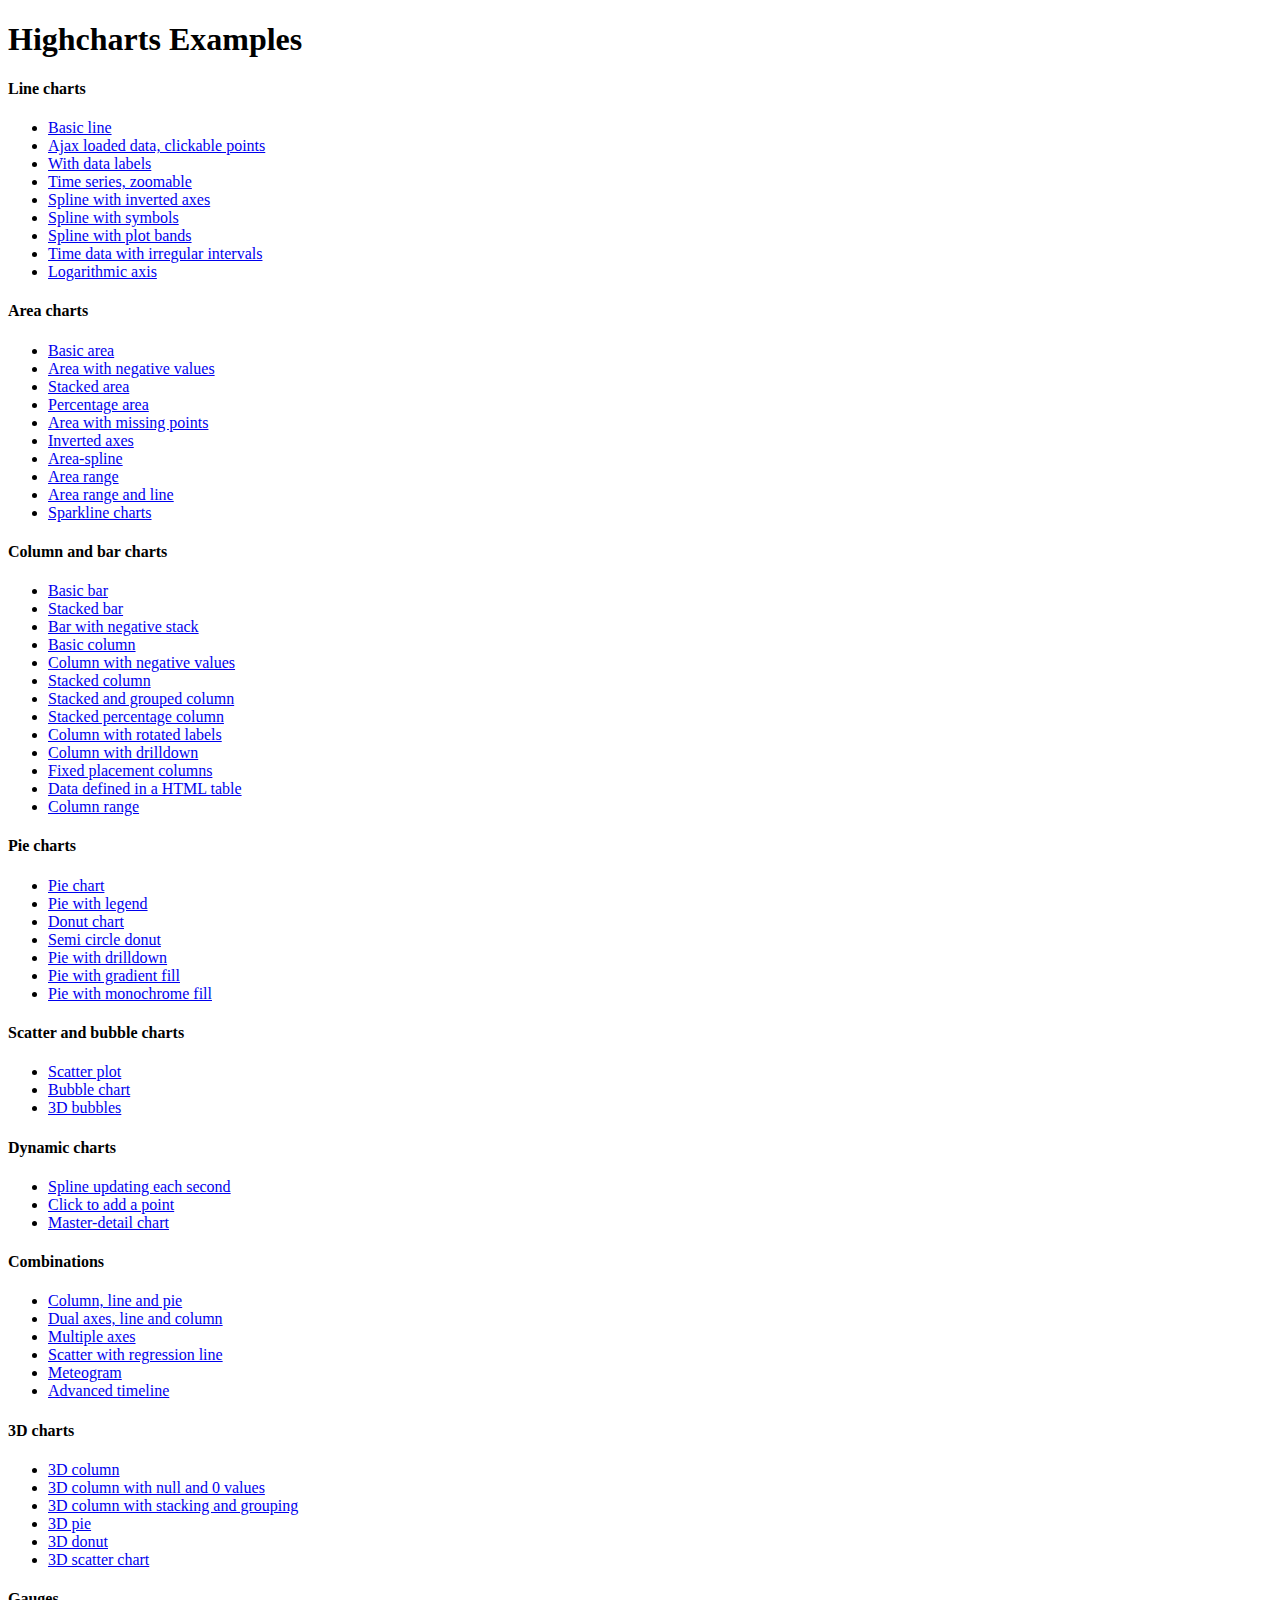
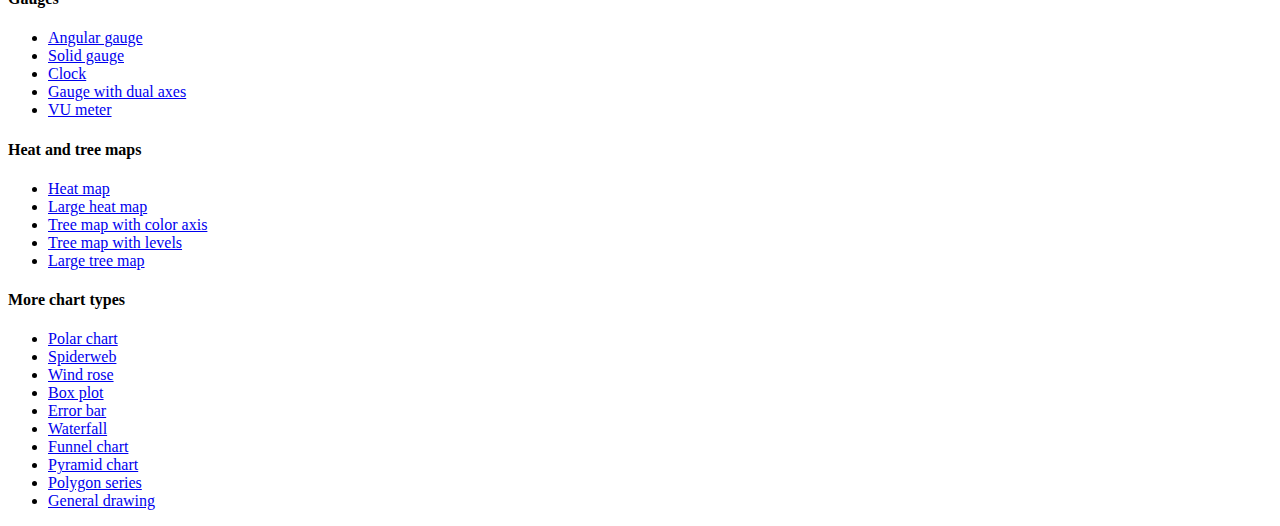
<file: Highcharts-4.1.7/index.htm>
<!DOCTYPE HTML PUBLIC "-//W3C//DTD HTML 4.01//EN" "http://www.w3.org/TR/html4/strict.dtd">
<html>
	<head>
		<meta http-equiv="Content-Type" content="text/html; charset=utf-8" />
		<title>Highcharts Examples</title>
	</head>
	<body>
		<h1>Highcharts Examples</h1>
		<h4>Line charts</h4>
		<ul>
			<li><a href="examples/line-basic/index.htm">Basic line</a></li>
			<li><a href="examples/line-ajax/index.htm">Ajax loaded data, clickable points</a></li>
			<li><a href="examples/line-labels/index.htm">With data labels</a></li>
			<li><a href="examples/line-time-series/index.htm">Time series, zoomable</a></li>
			<li><a href="examples/spline-inverted/index.htm">Spline with inverted axes</a></li>
			<li><a href="examples/spline-symbols/index.htm">Spline with symbols</a></li>
			<li><a href="examples/spline-plot-bands/index.htm">Spline with plot bands</a></li>
			<li><a href="examples/spline-irregular-time/index.htm">Time data with irregular intervals</a></li>
			<li><a href="examples/line-log-axis/index.htm">Logarithmic axis</a></li>
		</ul>
		<h4>Area charts</h4>
		<ul>
			<li><a href="examples/area-basic/index.htm">Basic area</a></li>
			<li><a href="examples/area-negative/index.htm">Area with negative values</a></li>
			<li><a href="examples/area-stacked/index.htm">Stacked area</a></li>
			<li><a href="examples/area-stacked-percent/index.htm">Percentage area</a></li>
			<li><a href="examples/area-missing/index.htm">Area with missing points</a></li>
			<li><a href="examples/area-inverted/index.htm">Inverted axes</a></li>
			<li><a href="examples/areaspline/index.htm">Area-spline</a></li>
			<li><a href="examples/arearange/index.htm">Area range</a></li>
			<li><a href="examples/arearange-line/index.htm">Area range and line</a></li>
			<li><a href="examples/sparkline/index.htm">Sparkline charts</a></li>
		</ul>
		<h4>Column and bar charts</h4>
		<ul>
			<li><a href="examples/bar-basic/index.htm">Basic bar</a></li>
			<li><a href="examples/bar-stacked/index.htm">Stacked bar</a></li>
			<li><a href="examples/bar-negative-stack/index.htm">Bar with negative stack</a></li>
			<li><a href="examples/column-basic/index.htm">Basic column</a></li>
			<li><a href="examples/column-negative/index.htm">Column with negative values</a></li>
			<li><a href="examples/column-stacked/index.htm">Stacked column</a></li>
			<li><a href="examples/column-stacked-and-grouped/index.htm">Stacked and grouped column</a></li>
			<li><a href="examples/column-stacked-percent/index.htm">Stacked percentage column</a></li>
			<li><a href="examples/column-rotated-labels/index.htm">Column with rotated labels</a></li>
			<li><a href="examples/column-drilldown/index.htm">Column with drilldown</a></li>
			<li><a href="examples/column-placement/index.htm">Fixed placement columns</a></li>
			<li><a href="examples/column-parsed/index.htm">Data defined in a HTML table</a></li>
			<li><a href="examples/columnrange/index.htm">Column range</a></li>
		</ul>
		<h4>Pie charts</h4>
		<ul>
			<li><a href="examples/pie-basic/index.htm">Pie chart</a></li>
			<li><a href="examples/pie-legend/index.htm">Pie with legend</a></li>
			<li><a href="examples/pie-donut/index.htm">Donut chart</a></li>
			<li><a href="examples/pie-semi-circle/index.htm">Semi circle donut</a></li>
			<li><a href="examples/pie-drilldown/index.htm">Pie with drilldown</a></li>
			<li><a href="examples/pie-gradient/index.htm">Pie with gradient fill</a></li>
			<li><a href="examples/pie-monochrome/index.htm">Pie with monochrome fill</a></li>
		</ul>
		<h4>Scatter and bubble charts</h4>
		<ul>
			<li><a href="examples/scatter/index.htm">Scatter plot</a></li>
			<li><a href="examples/bubble/index.htm">Bubble chart</a></li>
			<li><a href="examples/bubble-3d/index.htm">3D bubbles</a></li>
		</ul>
		<h4>Dynamic charts</h4>
		<ul>
			<li><a href="examples/dynamic-update/index.htm">Spline updating each second</a></li>
			<li><a href="examples/dynamic-click-to-add/index.htm">Click to add a point</a></li>
			<li><a href="examples/dynamic-master-detail/index.htm">Master-detail chart</a></li>
		</ul>
		<h4>Combinations</h4>
		<ul>
			<li><a href="examples/combo/index.htm">Column, line and pie</a></li>
			<li><a href="examples/combo-dual-axes/index.htm">Dual axes, line and column</a></li>
			<li><a href="examples/combo-multi-axes/index.htm">Multiple axes</a></li>
			<li><a href="examples/combo-regression/index.htm">Scatter with regression line</a></li>
			<li><a href="examples/combo-meteogram/index.htm">Meteogram</a></li>
			<li><a href="examples/combo-timeline/index.htm">Advanced timeline</a></li>
		</ul>
		<h4>3D charts</h4>
		<ul>
			<li><a href="examples/3d-column-interactive/index.htm">3D column</a></li>
			<li><a href="examples/3d-column-null-values/index.htm">3D column with null and 0 values</a></li>
			<li><a href="examples/3d-column-stacking-grouping/index.htm">3D column with stacking and grouping</a></li>
			<li><a href="examples/3d-pie/index.htm">3D pie</a></li>
			<li><a href="examples/3d-pie-donut/index.htm">3D donut</a></li>
			<li><a href="examples/3d-scatter-draggable/index.htm">3D scatter chart</a></li>
		</ul>
		<h4>Gauges</h4>
		<ul>
			<li><a href="examples/gauge-speedometer/index.htm">Angular gauge</a></li>
			<li><a href="examples/gauge-solid/index.htm">Solid gauge</a></li>
			<li><a href="examples/gauge-clock/index.htm">Clock</a></li>
			<li><a href="examples/gauge-dual/index.htm">Gauge with dual axes</a></li>
			<li><a href="examples/gauge-vu-meter/index.htm">VU meter</a></li>
		</ul>
		<h4>Heat and tree maps</h4>
		<ul>
			<li><a href="examples/heatmap/index.htm">Heat map</a></li>
			<li><a href="examples/heatmap-canvas/index.htm">Large heat map</a></li>
			<li><a href="examples/treemap-coloraxis/index.htm">Tree map with color axis</a></li>
			<li><a href="examples/treemap-with-levels/index.htm">Tree map with levels</a></li>
			<li><a href="examples/treemap-large-dataset/index.htm">Large tree map</a></li>
		</ul>
		<h4>More chart types</h4>
		<ul>
			<li><a href="examples/polar/index.htm">Polar chart</a></li>
			<li><a href="examples/polar-spider/index.htm">Spiderweb</a></li>
			<li><a href="examples/polar-wind-rose/index.htm">Wind rose</a></li>
			<li><a href="examples/box-plot/index.htm">Box plot</a></li>
			<li><a href="examples/error-bar/index.htm">Error bar</a></li>
			<li><a href="examples/waterfall/index.htm">Waterfall</a></li>
			<li><a href="examples/funnel/index.htm">Funnel chart</a></li>
			<li><a href="examples/pyramid/index.htm">Pyramid chart</a></li>
			<li><a href="examples/polygon/index.htm">Polygon series</a></li>
			<li><a href="examples/renderer/index.htm">General drawing</a></li>
		</ul>
	</body>
</html>
</file>
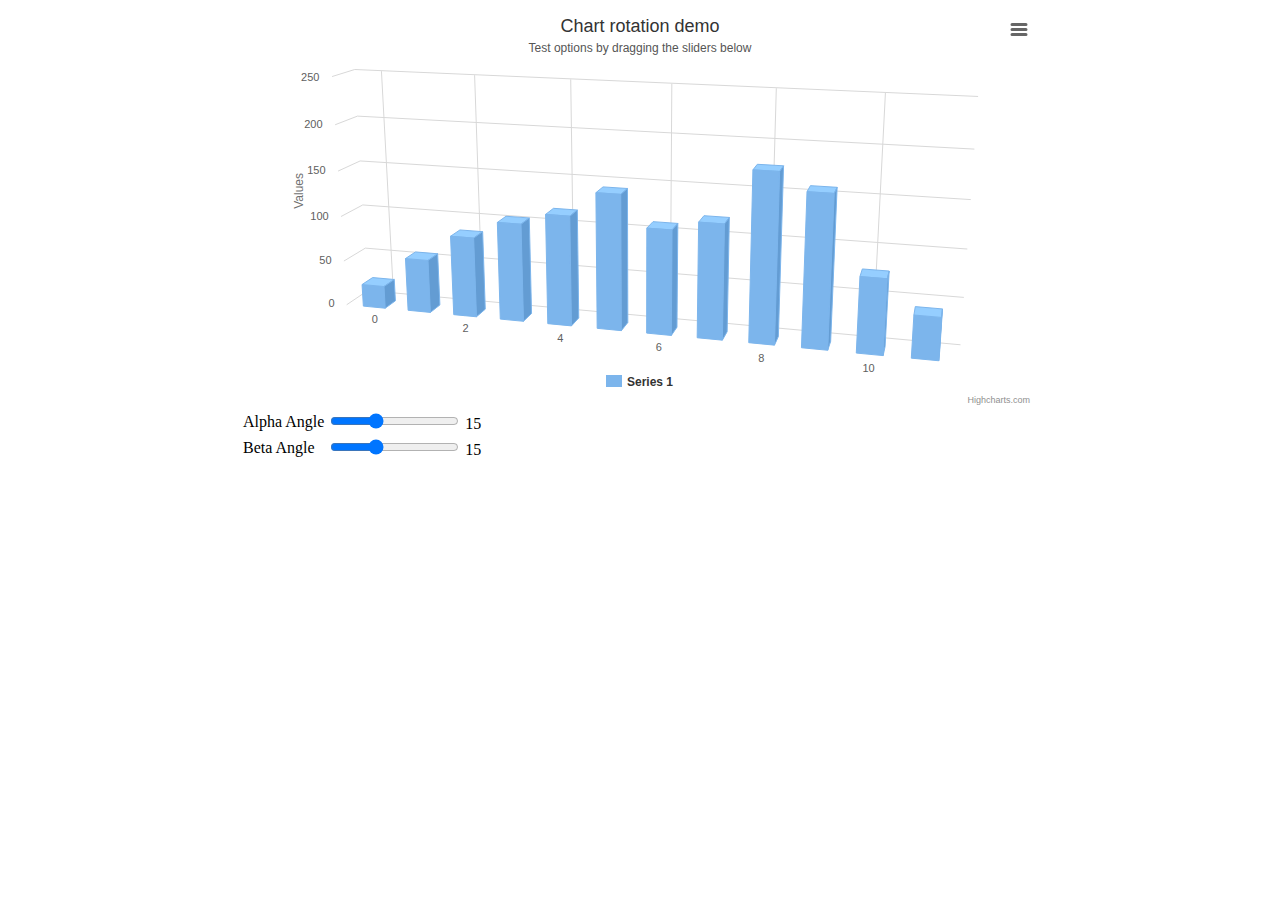
<file: Highcharts-4.1.7/examples/3d-column-interactive/index.htm>
<!DOCTYPE HTML>
<html>
	<head>
		<meta http-equiv="Content-Type" content="text/html; charset=utf-8">
		<title>Highcharts Example</title>

		<script type="text/javascript" src="http://ajax.googleapis.com/ajax/libs/jquery/1.8.2/jquery.min.js"></script>
		<style type="text/css">
#container, #sliders {
	min-width: 310px; 
	max-width: 800px;
	margin: 0 auto;
}
#container {
	height: 400px; 
}
		</style>
		<script type="text/javascript">
$(function () {
    // Set up the chart
    var chart = new Highcharts.Chart({
        chart: {
            renderTo: 'container',
            type: 'column',
            margin: 75,
            options3d: {
                enabled: true,
                alpha: 15,
                beta: 15,
                depth: 50,
                viewDistance: 25
            }
        },
        title: {
            text: 'Chart rotation demo'
        },
        subtitle: {
            text: 'Test options by dragging the sliders below'
        },
        plotOptions: {
            column: {
                depth: 25
            }
        },
        series: [{
            data: [29.9, 71.5, 106.4, 129.2, 144.0, 176.0, 135.6, 148.5, 216.4, 194.1, 95.6, 54.4]
        }]
    });

    function showValues() {
        $('#R0-value').html(chart.options.chart.options3d.alpha);
        $('#R1-value').html(chart.options.chart.options3d.beta);
    }

    // Activate the sliders
    $('#R0').on('change', function () {
        chart.options.chart.options3d.alpha = this.value;
        showValues();
        chart.redraw(false);
    });
    $('#R1').on('change', function () {
        chart.options.chart.options3d.beta = this.value;
        showValues();
        chart.redraw(false);
    });

    showValues();
});
		</script>
	</head>
	<body>
<script src="../../js/highcharts.js"></script>
<script src="../../js/highcharts-3d.js"></script>
<script src="../../js/modules/exporting.js"></script>

<div id="container"></div>
<div id="sliders">
	<table>
		<tr><td>Alpha Angle</td><td><input id="R0" type="range" min="0" max="45" value="15"/> <span id="R0-value" class="value"></span></td></tr>
	    <tr><td>Beta Angle</td><td><input id="R1" type="range" min="0" max="45" value="15"/> <span id="R1-value" class="value"></span></td></tr>
	</table>
</div>
	</body>
</html>
</file>
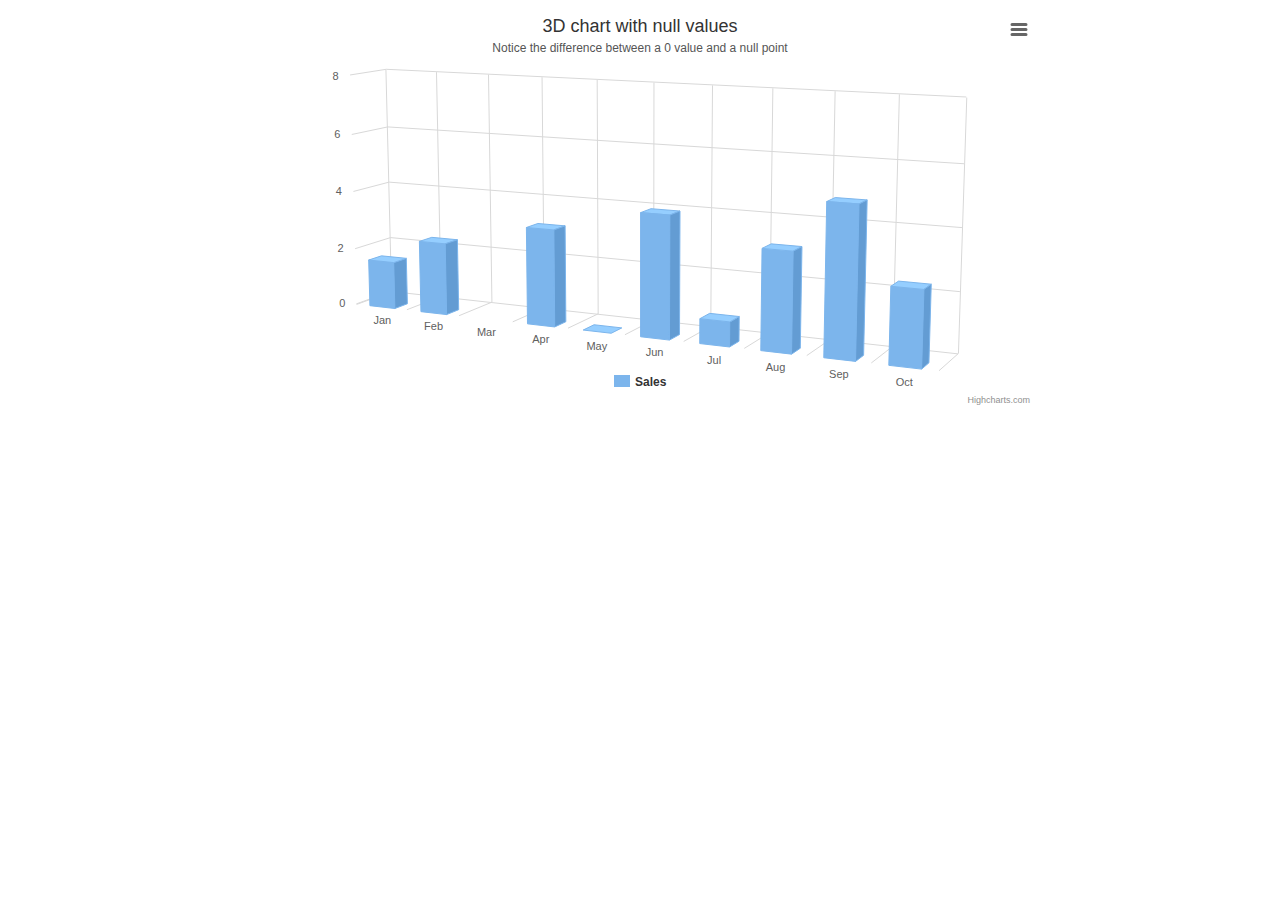
<file: Highcharts-4.1.7/examples/3d-column-null-values/index.htm>
<!DOCTYPE HTML>
<html>
	<head>
		<meta http-equiv="Content-Type" content="text/html; charset=utf-8">
		<title>Highcharts Example</title>

		<script type="text/javascript" src="http://ajax.googleapis.com/ajax/libs/jquery/1.8.2/jquery.min.js"></script>
		<style type="text/css">
#container {
	height: 400px; 
	min-width: 310px; 
	max-width: 800px;
	margin: 0 auto;
}
		</style>
		<script type="text/javascript">
$(function () {
    $('#container').highcharts({
        chart: {
            type: 'column',
            margin: 75,
            options3d: {
                enabled: true,
                alpha: 10,
                beta: 25,
                depth: 70
            }
        },
        title: {
            text: '3D chart with null values'
        },
        subtitle: {
            text: 'Notice the difference between a 0 value and a null point'
        },
        plotOptions: {
            column: {
                depth: 25
            }
        },
        xAxis: {
            categories: Highcharts.getOptions().lang.shortMonths
        },
        yAxis: {
            title: {
                text: null
            }
        },
        series: [{
            name: 'Sales',
            data: [2, 3, null, 4, 0, 5, 1, 4, 6, 3]
        }]
    });
});
		</script>
	</head>
	<body>

<script src="../../js/highcharts.js"></script>
<script src="../../js/highcharts-3d.js"></script>
<script src="../../js/modules/exporting.js"></script>

<div id="container" style="height: 400px"></div>
	</body>
</html>
</file>
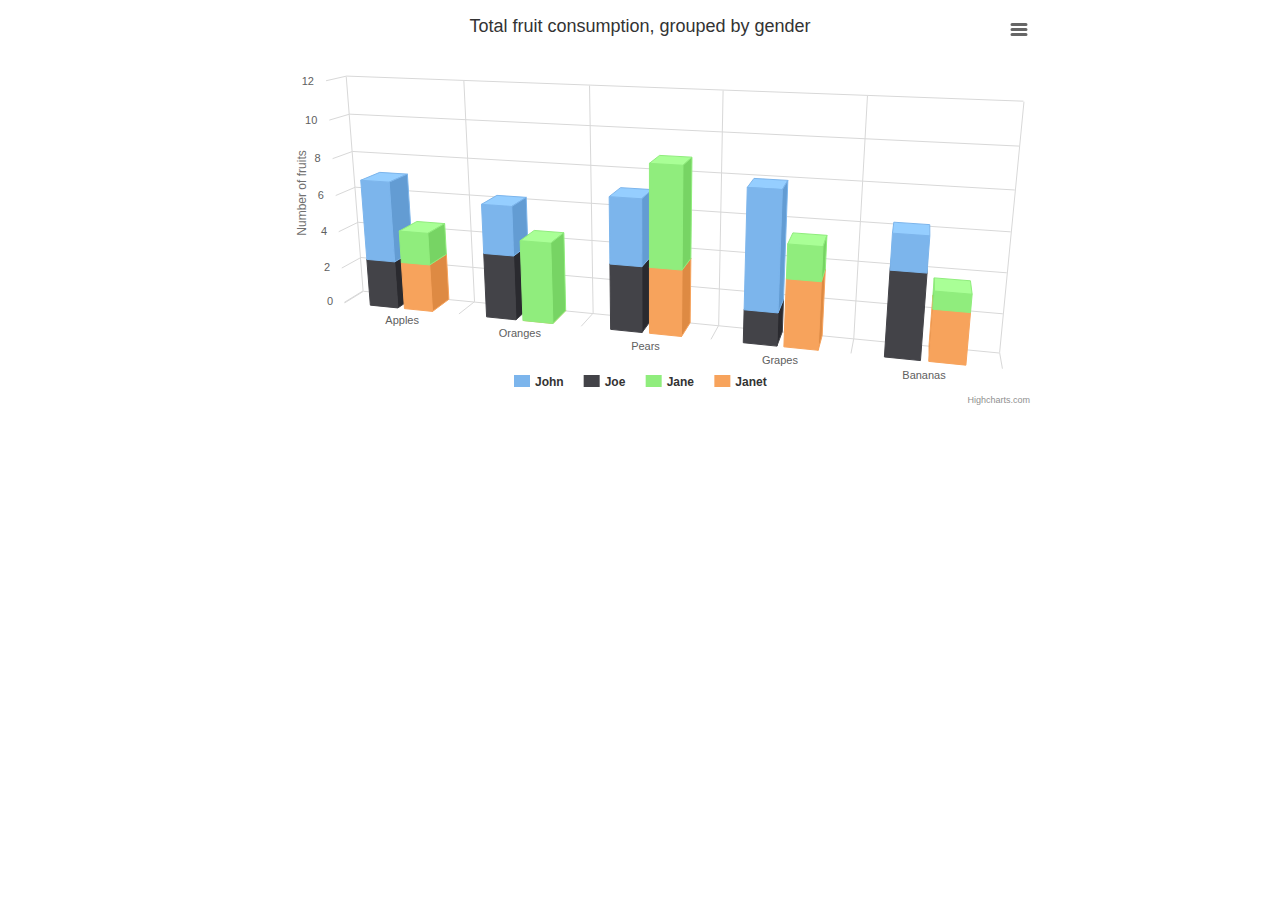
<file: Highcharts-4.1.7/examples/3d-column-stacking-grouping/index.htm>
<!DOCTYPE HTML>
<html>
	<head>
		<meta http-equiv="Content-Type" content="text/html; charset=utf-8">
		<title>Highcharts Example</title>

		<script type="text/javascript" src="http://ajax.googleapis.com/ajax/libs/jquery/1.8.2/jquery.min.js"></script>
		<style type="text/css">
#container {
	height: 400px; 
	min-width: 310px; 
	max-width: 800px;
	margin: 0 auto;
}
		</style>
		<script type="text/javascript">
$(function () {
    $('#container').highcharts({

        chart: {
            type: 'column',
            options3d: {
                enabled: true,
                alpha: 15,
                beta: 15,
                viewDistance: 25,
                depth: 40
            },
            marginTop: 80,
            marginRight: 40
        },

        title: {
            text: 'Total fruit consumption, grouped by gender'
        },

        xAxis: {
            categories: ['Apples', 'Oranges', 'Pears', 'Grapes', 'Bananas']
        },

        yAxis: {
            allowDecimals: false,
            min: 0,
            title: {
                text: 'Number of fruits'
            }
        },

        tooltip: {
            headerFormat: '<b>{point.key}</b><br>',
            pointFormat: '<span style="color:{series.color}">\u25CF</span> {series.name}: {point.y} / {point.stackTotal}'
        },

        plotOptions: {
            column: {
                stacking: 'normal',
                depth: 40
            }
        },

        series: [{
            name: 'John',
            data: [5, 3, 4, 7, 2],
            stack: 'male'
        }, {
            name: 'Joe',
            data: [3, 4, 4, 2, 5],
            stack: 'male'
        }, {
            name: 'Jane',
            data: [2, 5, 6, 2, 1],
            stack: 'female'
        }, {
            name: 'Janet',
            data: [3, 0, 4, 4, 3],
            stack: 'female'
        }]
    });
});


		</script>
	</head>
	<body>

<script src="../../js/highcharts.js"></script>
<script src="../../js/highcharts-3d.js"></script>
<script src="../../js/modules/exporting.js"></script>

<div id="container" style="height: 400px"></div>
	</body>
</html>
</file>
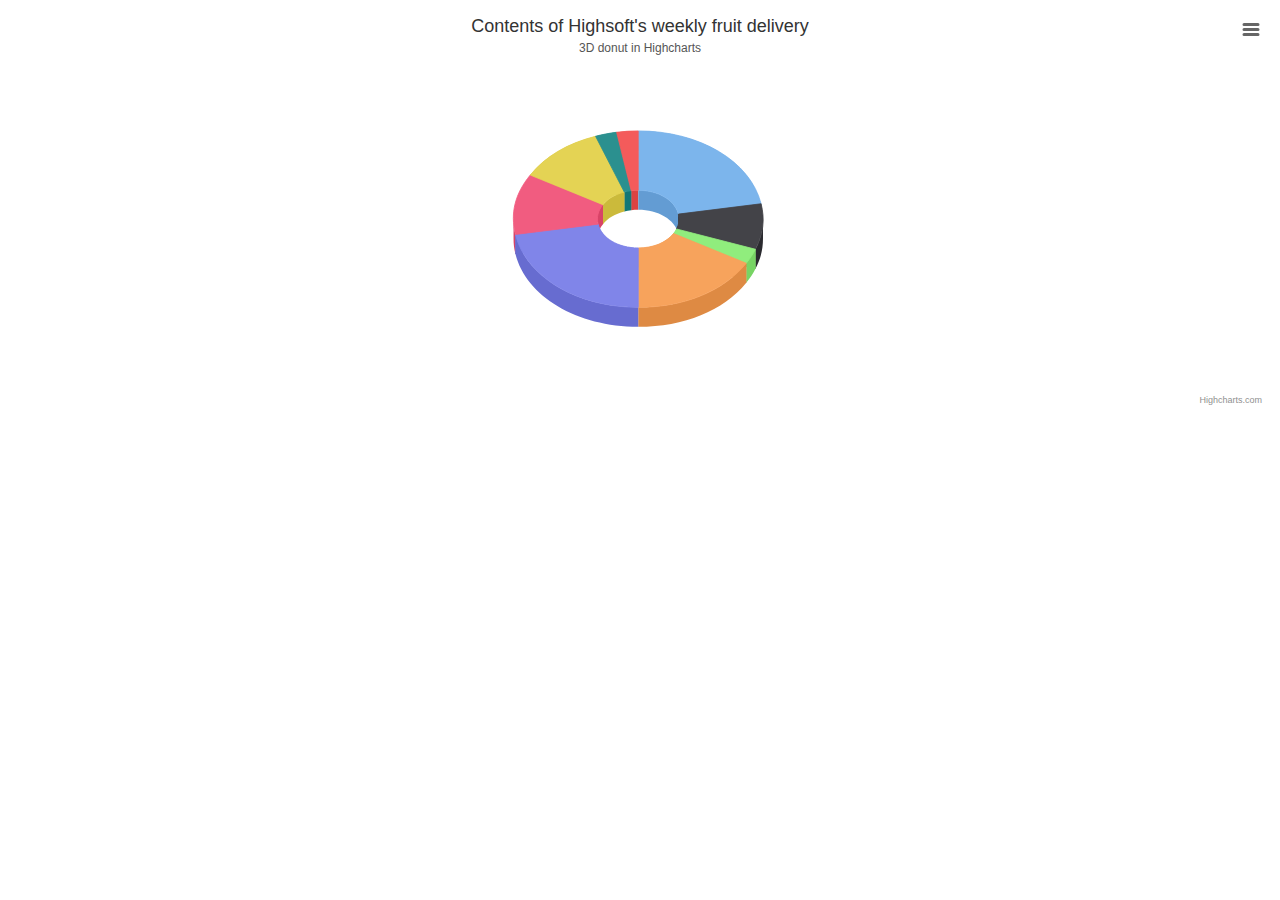
<file: Highcharts-4.1.7/examples/3d-pie-donut/index.htm>
<!DOCTYPE HTML>
<html>
	<head>
		<meta http-equiv="Content-Type" content="text/html; charset=utf-8">
		<title>Highcharts Example</title>

		<script type="text/javascript" src="http://ajax.googleapis.com/ajax/libs/jquery/1.8.2/jquery.min.js"></script>
		<style type="text/css">
${demo.css}
		</style>
		<script type="text/javascript">
$(function () {
    $('#container').highcharts({
        chart: {
            type: 'pie',
            options3d: {
                enabled: true,
                alpha: 45
            }
        },
        title: {
            text: 'Contents of Highsoft\'s weekly fruit delivery'
        },
        subtitle: {
            text: '3D donut in Highcharts'
        },
        plotOptions: {
            pie: {
                innerSize: 100,
                depth: 45
            }
        },
        series: [{
            name: 'Delivered amount',
            data: [
                ['Bananas', 8],
                ['Kiwi', 3],
                ['Mixed nuts', 1],
                ['Oranges', 6],
                ['Apples', 8],
                ['Pears', 4],
                ['Clementines', 4],
                ['Reddish (bag)', 1],
                ['Grapes (bunch)', 1]
            ]
        }]
    });
});
		</script>
	</head>
	<body>

<script src="../../js/highcharts.js"></script>
<script src="../../js/highcharts-3d.js"></script>
<script src="../../js/modules/exporting.js"></script>

<div id="container" style="height: 400px"></div>
	</body>
</html>
</file>
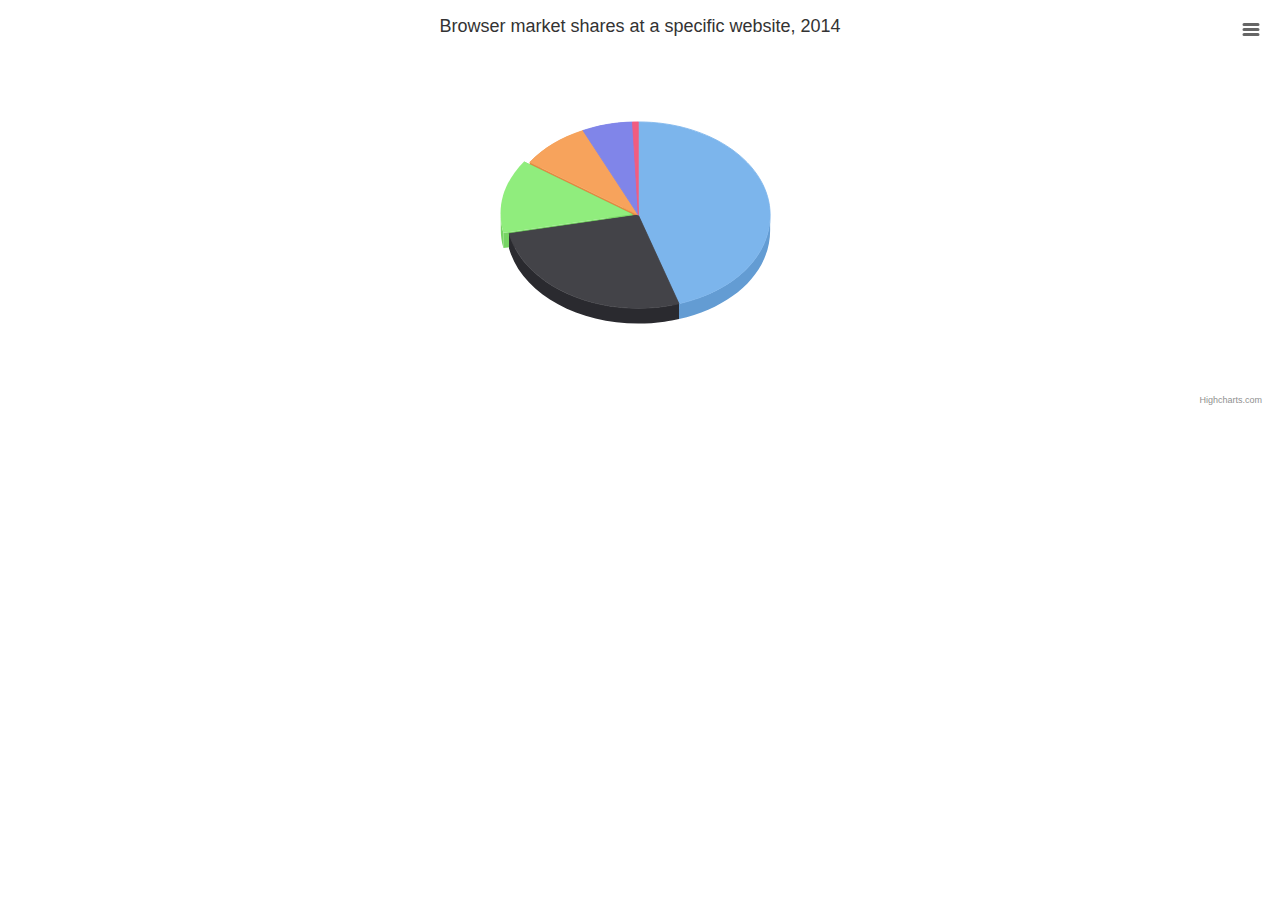
<file: Highcharts-4.1.7/examples/3d-pie/index.htm>
<!DOCTYPE HTML>
<html>
	<head>
		<meta http-equiv="Content-Type" content="text/html; charset=utf-8">
		<title>Highcharts Example</title>

		<script type="text/javascript" src="http://ajax.googleapis.com/ajax/libs/jquery/1.8.2/jquery.min.js"></script>
		<style type="text/css">
${demo.css}
		</style>
		<script type="text/javascript">
$(function () {
    $('#container').highcharts({
        chart: {
            type: 'pie',
            options3d: {
                enabled: true,
                alpha: 45,
                beta: 0
            }
        },
        title: {
            text: 'Browser market shares at a specific website, 2014'
        },
        tooltip: {
            pointFormat: '{series.name}: <b>{point.percentage:.1f}%</b>'
        },
        plotOptions: {
            pie: {
                allowPointSelect: true,
                cursor: 'pointer',
                depth: 35,
                dataLabels: {
                    enabled: true,
                    format: '{point.name}'
                }
            }
        },
        series: [{
            type: 'pie',
            name: 'Browser share',
            data: [
                ['Firefox',   45.0],
                ['IE',       26.8],
                {
                    name: 'Chrome',
                    y: 12.8,
                    sliced: true,
                    selected: true
                },
                ['Safari',    8.5],
                ['Opera',     6.2],
                ['Others',   0.7]
            ]
        }]
    });
});
		</script>
	</head>
	<body>

<script src="../../js/highcharts.js"></script>
<script src="../../js/highcharts-3d.js"></script>
<script src="../../js/modules/exporting.js"></script>

<div id="container" style="height: 400px"></div>
	</body>
</html>
</file>
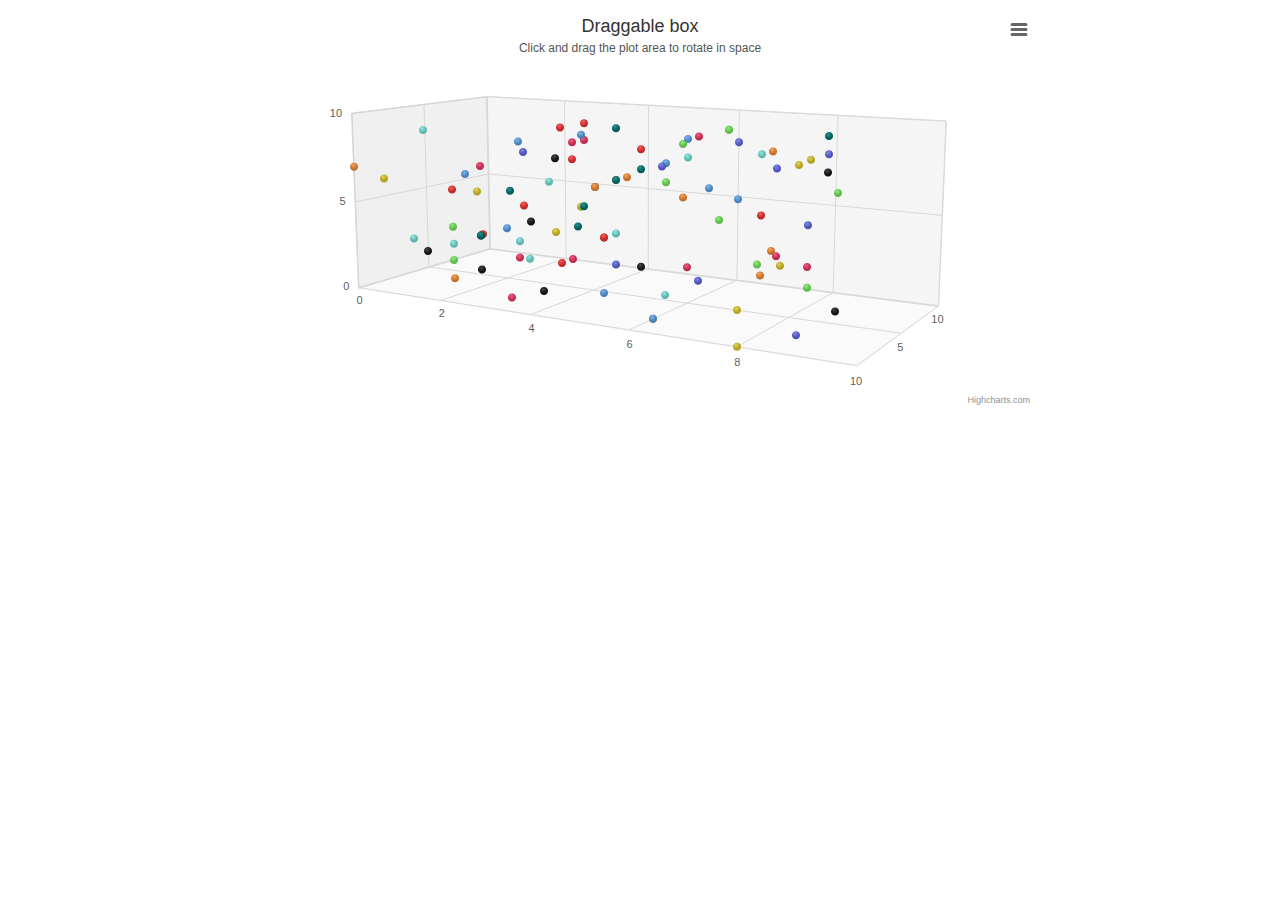
<file: Highcharts-4.1.7/examples/3d-scatter-draggable/index.htm>
<!DOCTYPE HTML>
<html>
	<head>
		<meta http-equiv="Content-Type" content="text/html; charset=utf-8">
		<title>Highcharts Example</title>

		<script type="text/javascript" src="http://ajax.googleapis.com/ajax/libs/jquery/1.8.2/jquery.min.js"></script>
		<style type="text/css">
#container {
	height: 400px; 
	min-width: 310px; 
	max-width: 800px;
	margin: 0 auto;
}
		</style>
		<script type="text/javascript">
$(function () {

    // Give the points a 3D feel by adding a radial gradient
    Highcharts.getOptions().colors = $.map(Highcharts.getOptions().colors, function (color) {
        return {
            radialGradient: {
                cx: 0.4,
                cy: 0.3,
                r: 0.5
            },
            stops: [
                [0, color],
                [1, Highcharts.Color(color).brighten(-0.2).get('rgb')]
            ]
        };
    });

    // Set up the chart
    var chart = new Highcharts.Chart({
        chart: {
            renderTo: 'container',
            margin: 100,
            type: 'scatter',
            options3d: {
                enabled: true,
                alpha: 10,
                beta: 30,
                depth: 250,
                viewDistance: 5,

                frame: {
                    bottom: { size: 1, color: 'rgba(0,0,0,0.02)' },
                    back: { size: 1, color: 'rgba(0,0,0,0.04)' },
                    side: { size: 1, color: 'rgba(0,0,0,0.06)' }
                }
            }
        },
        title: {
            text: 'Draggable box'
        },
        subtitle: {
            text: 'Click and drag the plot area to rotate in space'
        },
        plotOptions: {
            scatter: {
                width: 10,
                height: 10,
                depth: 10
            }
        },
        yAxis: {
            min: 0,
            max: 10,
            title: null
        },
        xAxis: {
            min: 0,
            max: 10,
            gridLineWidth: 1
        },
        zAxis: {
            min: 0,
            max: 10,
            showFirstLabel: false
        },
        legend: {
            enabled: false
        },
        series: [{
            name: 'Reading',
            colorByPoint: true,
            data: [[1, 6, 5], [8, 7, 9], [1, 3, 4], [4, 6, 8], [5, 7, 7], [6, 9, 6], [7, 0, 5], [2, 3, 3], [3, 9, 8], [3, 6, 5], [4, 9, 4], [2, 3, 3], [6, 9, 9], [0, 7, 0], [7, 7, 9], [7, 2, 9], [0, 6, 2], [4, 6, 7], [3, 7, 7], [0, 1, 7], [2, 8, 6], [2, 3, 7], [6, 4, 8], [3, 5, 9], [7, 9, 5], [3, 1, 7], [4, 4, 2], [3, 6, 2], [3, 1, 6], [6, 8, 5], [6, 6, 7], [4, 1, 1], [7, 2, 7], [7, 7, 0], [8, 8, 9], [9, 4, 1], [8, 3, 4], [9, 8, 9], [3, 5, 3], [0, 2, 4], [6, 0, 2], [2, 1, 3], [5, 8, 9], [2, 1, 1], [9, 7, 6], [3, 0, 2], [9, 9, 0], [3, 4, 8], [2, 6, 1], [8, 9, 2], [7, 6, 5], [6, 3, 1], [9, 3, 1], [8, 9, 3], [9, 1, 0], [3, 8, 7], [8, 0, 0], [4, 9, 7], [8, 6, 2], [4, 3, 0], [2, 3, 5], [9, 1, 4], [1, 1, 4], [6, 0, 2], [6, 1, 6], [3, 8, 8], [8, 8, 7], [5, 5, 0], [3, 9, 6], [5, 4, 3], [6, 8, 3], [0, 1, 5], [6, 7, 3], [8, 3, 2], [3, 8, 3], [2, 1, 6], [4, 6, 7], [8, 9, 9], [5, 4, 2], [6, 1, 3], [6, 9, 5], [4, 8, 2], [9, 7, 4], [5, 4, 2], [9, 6, 1], [2, 7, 3], [4, 5, 4], [6, 8, 1], [3, 4, 0], [2, 2, 6], [5, 1, 2], [9, 9, 7], [6, 9, 9], [8, 4, 3], [4, 1, 7], [6, 2, 5], [0, 4, 9], [3, 5, 9], [6, 9, 1], [1, 9, 2]]
        }]
    });


    // Add mouse events for rotation
    $(chart.container).bind('mousedown.hc touchstart.hc', function (e) {
        e = chart.pointer.normalize(e);

        var posX = e.pageX,
            posY = e.pageY,
            alpha = chart.options.chart.options3d.alpha,
            beta = chart.options.chart.options3d.beta,
            newAlpha,
            newBeta,
            sensitivity = 5; // lower is more sensitive

        $(document).bind({
            'mousemove.hc touchdrag.hc': function (e) {
                // Run beta
                newBeta = beta + (posX - e.pageX) / sensitivity;
                chart.options.chart.options3d.beta = newBeta;

                // Run alpha
                newAlpha = alpha + (e.pageY - posY) / sensitivity;
                chart.options.chart.options3d.alpha = newAlpha;

                chart.redraw(false);
            },
            'mouseup touchend': function () {
                $(document).unbind('.hc');
            }
        });
    });

});
		</script>
	</head>
	<body>

<script src="../../js/highcharts.js"></script>
<script src="../../js/highcharts-3d.js"></script>
<script src="../../js/modules/exporting.js"></script>

<div id="container" style="height: 400px"></div>
	</body>
</html>
</file>
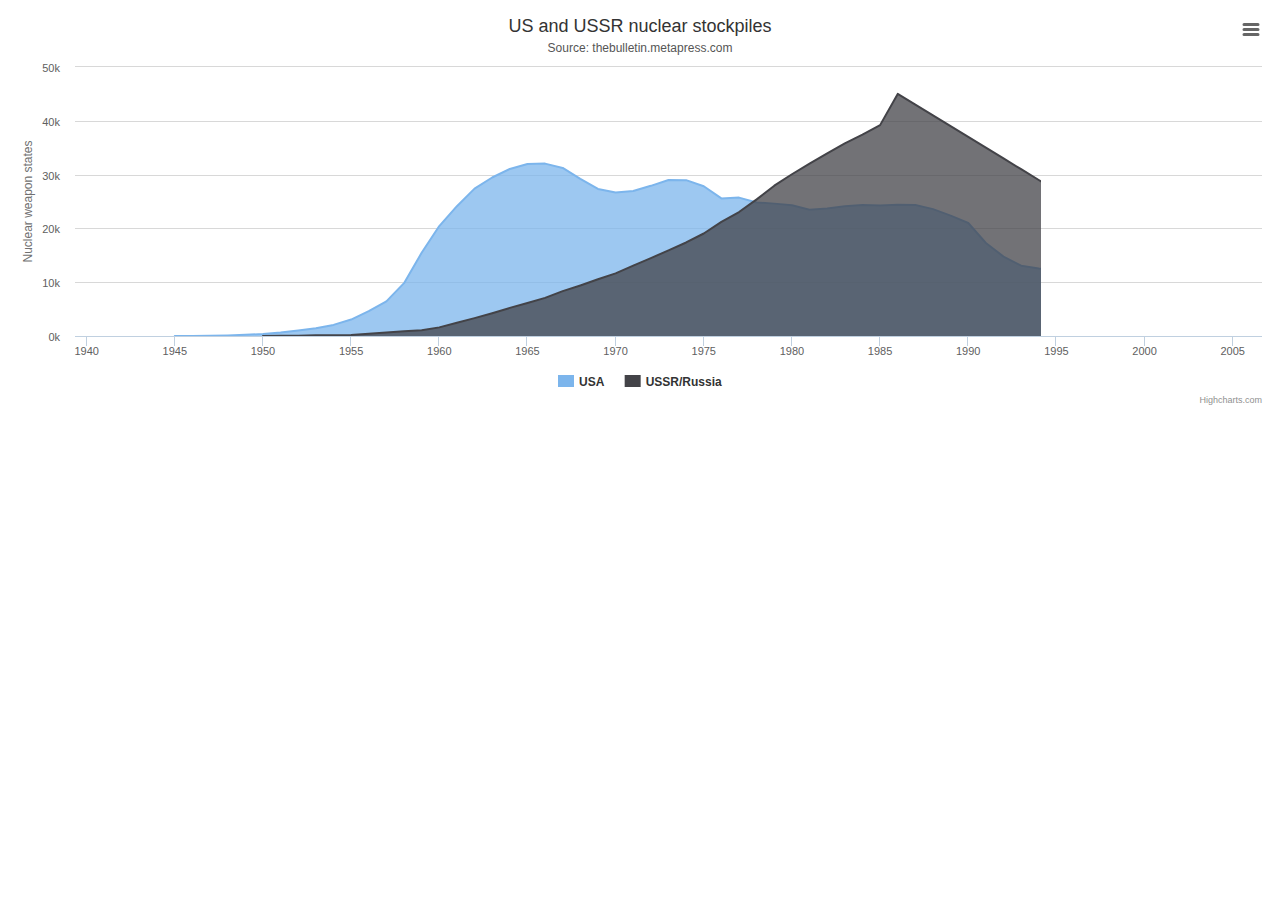
<file: Highcharts-4.1.7/examples/area-basic/index.htm>
<!DOCTYPE HTML>
<html>
	<head>
		<meta http-equiv="Content-Type" content="text/html; charset=utf-8">
		<title>Highcharts Example</title>

		<script type="text/javascript" src="http://ajax.googleapis.com/ajax/libs/jquery/1.8.2/jquery.min.js"></script>
		<style type="text/css">
${demo.css}
		</style>
		<script type="text/javascript">
$(function () {
    $('#container').highcharts({
        chart: {
            type: 'area'
        },
        title: {
            text: 'US and USSR nuclear stockpiles'
        },
        subtitle: {
            text: 'Source: <a href="http://thebulletin.metapress.com/content/c4120650912x74k7/fulltext.pdf">' +
                'thebulletin.metapress.com</a>'
        },
        xAxis: {
            allowDecimals: false,
            labels: {
                formatter: function () {
                    return this.value; // clean, unformatted number for year
                }
            }
        },
        yAxis: {
            title: {
                text: 'Nuclear weapon states'
            },
            labels: {
                formatter: function () {
                    return this.value / 1000 + 'k';
                }
            }
        },
        tooltip: {
            pointFormat: '{series.name} produced <b>{point.y:,.0f}</b><br/>warheads in {point.x}'
        },
        plotOptions: {
            area: {
                pointStart: 1940,
                marker: {
                    enabled: false,
                    symbol: 'circle',
                    radius: 2,
                    states: {
                        hover: {
                            enabled: true
                        }
                    }
                }
            }
        },
        series: [{
            name: 'USA',
            data: [null, null, null, null, null, 6, 11, 32, 110, 235, 369, 640,
                1005, 1436, 2063, 3057, 4618, 6444, 9822, 15468, 20434, 24126,
                27387, 29459, 31056, 31982, 32040, 31233, 29224, 27342, 26662,
                26956, 27912, 28999, 28965, 27826, 25579, 25722, 24826, 24605,
                24304, 23464, 23708, 24099, 24357, 24237, 24401, 24344, 23586,
                22380, 21004, 17287, 14747, 13076, 12555, 12144, 11009, 10950,
                10871, 10824, 10577, 10527, 10475, 10421, 10358, 10295, 10104]
        }, {
            name: 'USSR/Russia',
            data: [null, null, null, null, null, null, null, null, null, null,
                5, 25, 50, 120, 150, 200, 426, 660, 869, 1060, 1605, 2471, 3322,
                4238, 5221, 6129, 7089, 8339, 9399, 10538, 11643, 13092, 14478,
                15915, 17385, 19055, 21205, 23044, 25393, 27935, 30062, 32049,
                33952, 35804, 37431, 39197, 45000, 43000, 41000, 39000, 37000,
                35000, 33000, 31000, 29000, 27000, 25000, 24000, 23000, 22000,
                21000, 20000, 19000, 18000, 18000, 17000, 16000]
        }]
    });
});
		</script>
	</head>
	<body>
<script src="../../js/highcharts.js"></script>
<script src="../../js/modules/exporting.js"></script>

<div id="container" style="min-width: 310px; height: 400px; margin: 0 auto"></div>

	</body>
</html>
</file>
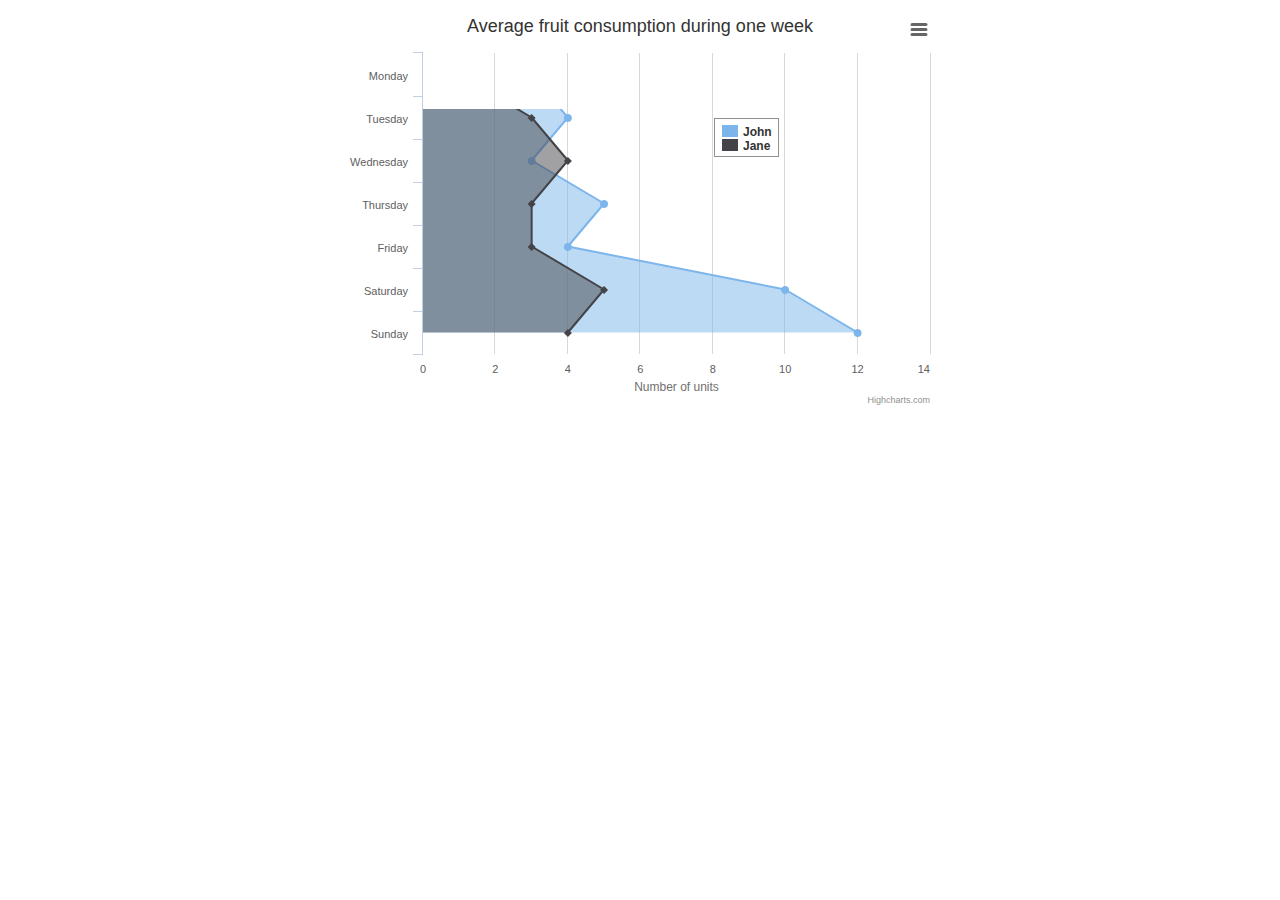
<file: Highcharts-4.1.7/examples/area-inverted/index.htm>
<!DOCTYPE HTML>
<html>
	<head>
		<meta http-equiv="Content-Type" content="text/html; charset=utf-8">
		<title>Highcharts Example</title>

		<script type="text/javascript" src="http://ajax.googleapis.com/ajax/libs/jquery/1.8.2/jquery.min.js"></script>
		<style type="text/css">
${demo.css}
		</style>
		<script type="text/javascript">
$(function () {
    $('#container').highcharts({
        chart: {
            type: 'area',
            inverted: true
        },
        title: {
            text: 'Average fruit consumption during one week'
        },
        subtitle: {
            style: {
                position: 'absolute',
                right: '0px',
                bottom: '10px'
            }
        },
        legend: {
            layout: 'vertical',
            align: 'right',
            verticalAlign: 'top',
            x: -150,
            y: 100,
            floating: true,
            borderWidth: 1,
            backgroundColor: (Highcharts.theme && Highcharts.theme.legendBackgroundColor) || '#FFFFFF'
        },
        xAxis: {
            categories: [
                'Monday',
                'Tuesday',
                'Wednesday',
                'Thursday',
                'Friday',
                'Saturday',
                'Sunday'
            ]
        },
        yAxis: {
            title: {
                text: 'Number of units'
            },
            labels: {
                formatter: function () {
                    return this.value;
                }
            },
            min: 0
        },
        plotOptions: {
            area: {
                fillOpacity: 0.5
            }
        },
        series: [{
            name: 'John',
            data: [3, 4, 3, 5, 4, 10, 12]
        }, {
            name: 'Jane',
            data: [1, 3, 4, 3, 3, 5, 4]
        }]
    });
});
		</script>
	</head>
	<body>
<script src="../../js/highcharts.js"></script>
<script src="../../js/modules/exporting.js"></script>

<div id="container" style="min-width: 310px; height: 400px; max-width: 600px; margin: 0 auto"></div>

	</body>
</html>
</file>
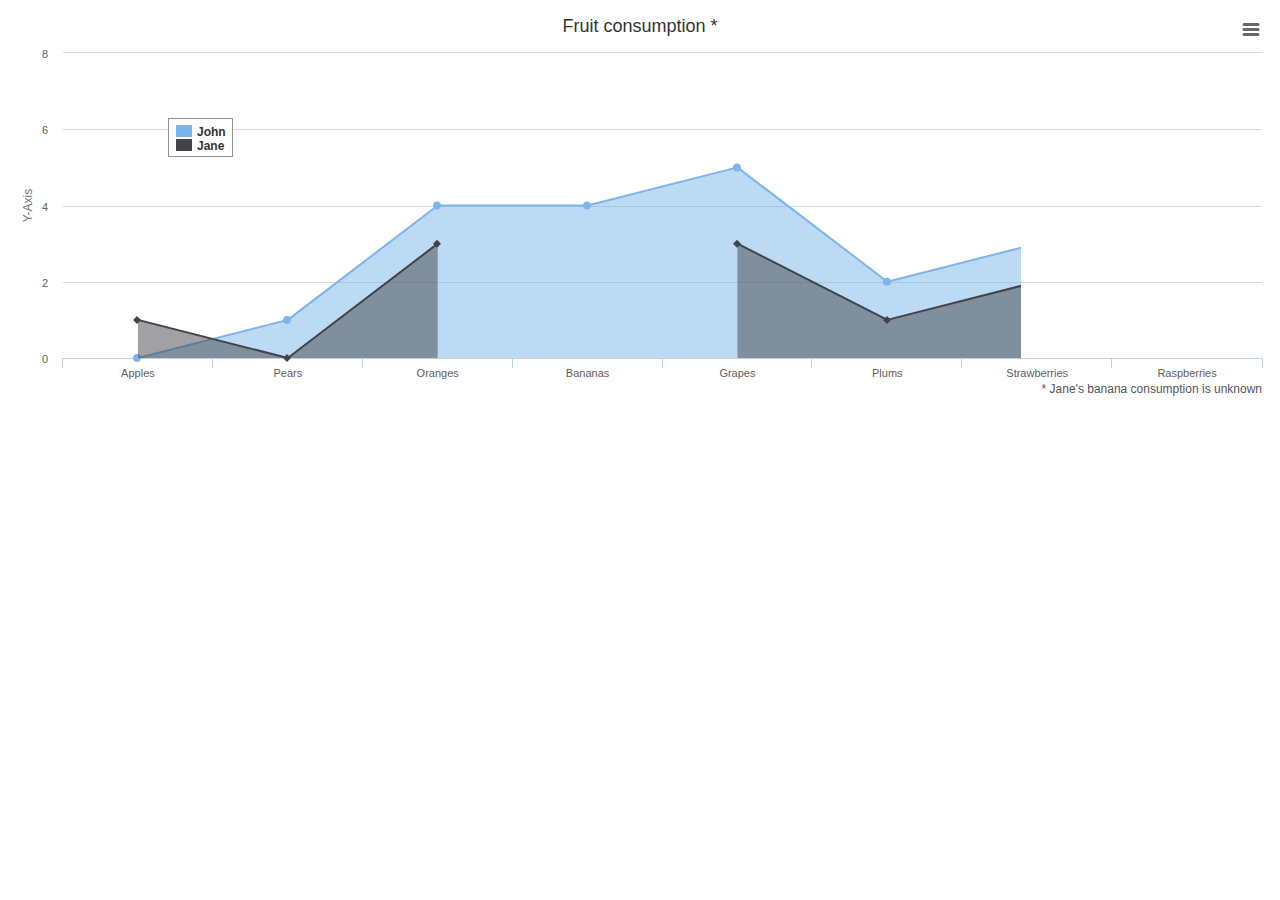
<file: Highcharts-4.1.7/examples/area-missing/index.htm>
<!DOCTYPE HTML>
<html>
	<head>
		<meta http-equiv="Content-Type" content="text/html; charset=utf-8">
		<title>Highcharts Example</title>

		<script type="text/javascript" src="http://ajax.googleapis.com/ajax/libs/jquery/1.8.2/jquery.min.js"></script>
		<style type="text/css">
${demo.css}
		</style>
		<script type="text/javascript">
$(function () {
    $('#container').highcharts({
        chart: {
            type: 'area',
            spacingBottom: 30
        },
        title: {
            text: 'Fruit consumption *'
        },
        subtitle: {
            text: '* Jane\'s banana consumption is unknown',
            floating: true,
            align: 'right',
            verticalAlign: 'bottom',
            y: 15
        },
        legend: {
            layout: 'vertical',
            align: 'left',
            verticalAlign: 'top',
            x: 150,
            y: 100,
            floating: true,
            borderWidth: 1,
            backgroundColor: (Highcharts.theme && Highcharts.theme.legendBackgroundColor) || '#FFFFFF'
        },
        xAxis: {
            categories: ['Apples', 'Pears', 'Oranges', 'Bananas', 'Grapes', 'Plums', 'Strawberries', 'Raspberries']
        },
        yAxis: {
            title: {
                text: 'Y-Axis'
            },
            labels: {
                formatter: function () {
                    return this.value;
                }
            }
        },
        tooltip: {
            formatter: function () {
                return '<b>' + this.series.name + '</b><br/>' +
                    this.x + ': ' + this.y;
            }
        },
        plotOptions: {
            area: {
                fillOpacity: 0.5
            }
        },
        credits: {
            enabled: false
        },
        series: [{
            name: 'John',
            data: [0, 1, 4, 4, 5, 2, 3, 7]
        }, {
            name: 'Jane',
            data: [1, 0, 3, null, 3, 1, 2, 1]
        }]
    });
});
		</script>
	</head>
	<body>
<script src="../../js/highcharts.js"></script>
<script src="../../js/modules/exporting.js"></script>

<div id="container" style="min-width: 310px; height: 400px; margin: 0 auto"></div>

	</body>
</html>
</file>
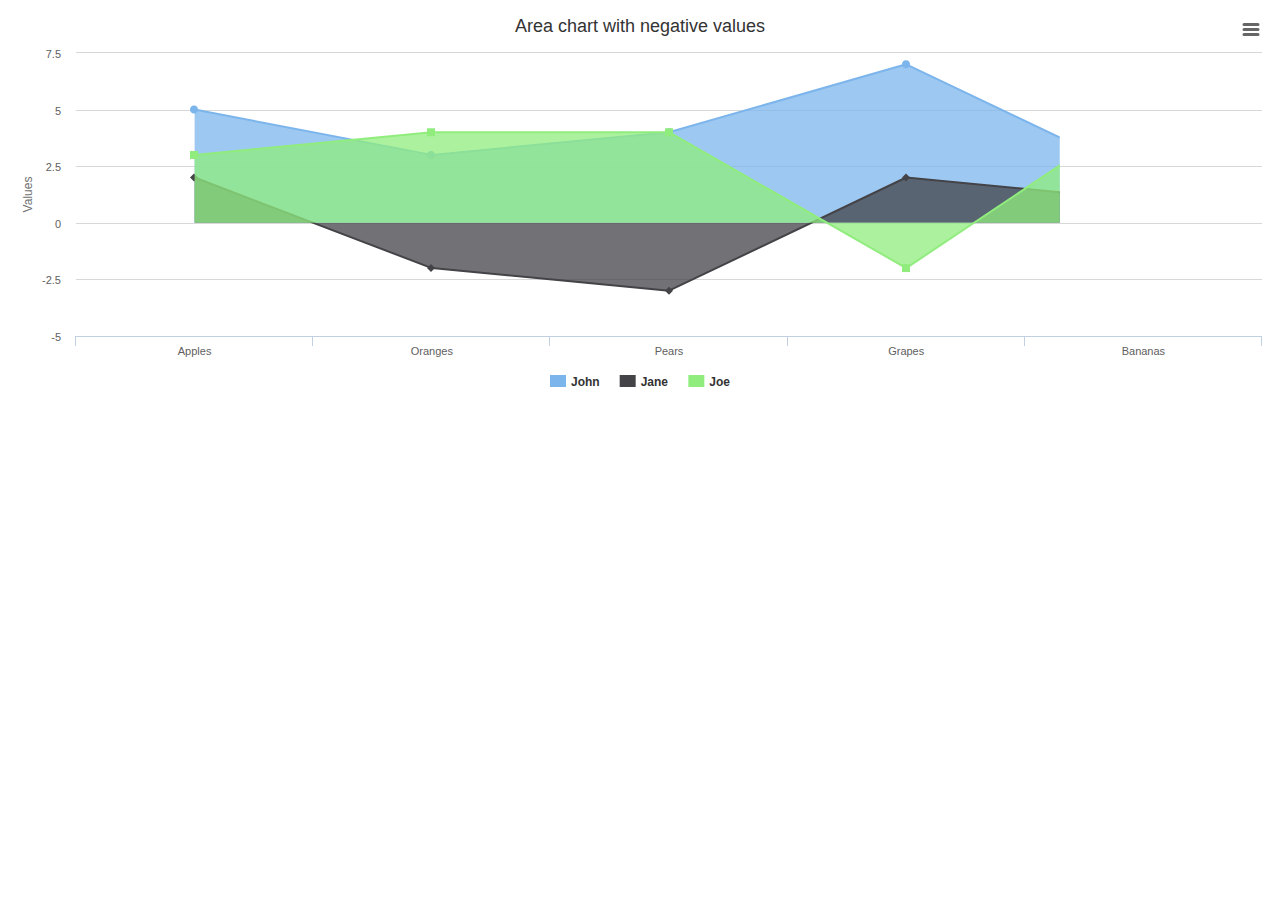
<file: Highcharts-4.1.7/examples/area-negative/index.htm>
<!DOCTYPE HTML>
<html>
	<head>
		<meta http-equiv="Content-Type" content="text/html; charset=utf-8">
		<title>Highcharts Example</title>

		<script type="text/javascript" src="http://ajax.googleapis.com/ajax/libs/jquery/1.8.2/jquery.min.js"></script>
		<style type="text/css">
${demo.css}
		</style>
		<script type="text/javascript">
$(function () {
    $('#container').highcharts({
        chart: {
            type: 'area'
        },
        title: {
            text: 'Area chart with negative values'
        },
        xAxis: {
            categories: ['Apples', 'Oranges', 'Pears', 'Grapes', 'Bananas']
        },
        credits: {
            enabled: false
        },
        series: [{
            name: 'John',
            data: [5, 3, 4, 7, 2]
        }, {
            name: 'Jane',
            data: [2, -2, -3, 2, 1]
        }, {
            name: 'Joe',
            data: [3, 4, 4, -2, 5]
        }]
    });
});
		</script>
	</head>
	<body>
<script src="../../js/highcharts.js"></script>
<script src="../../js/modules/exporting.js"></script>

<div id="container" style="min-width: 310px; height: 400px; margin: 0 auto"></div>

	</body>
</html>
</file>
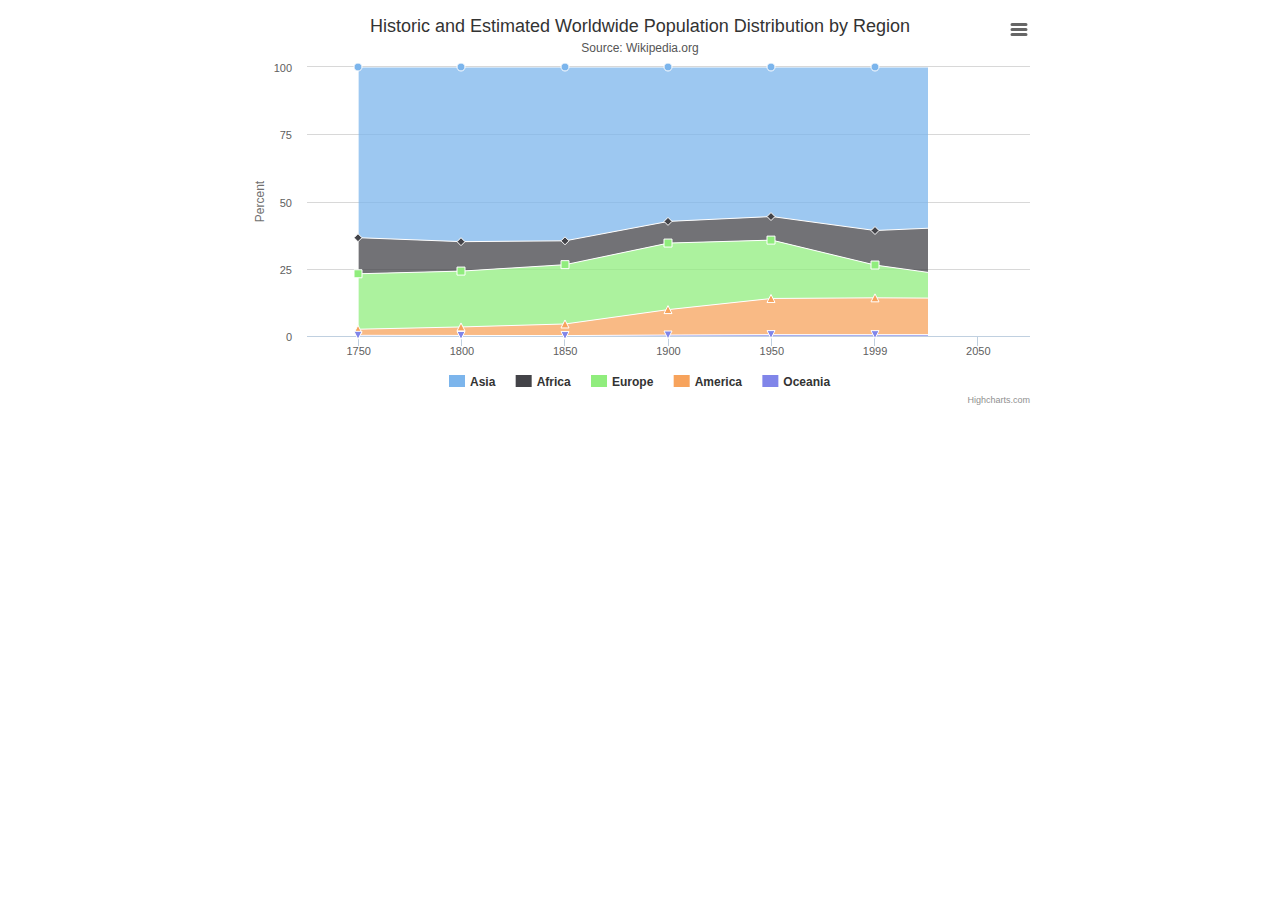
<file: Highcharts-4.1.7/examples/area-stacked-percent/index.htm>
<!DOCTYPE HTML>
<html>
	<head>
		<meta http-equiv="Content-Type" content="text/html; charset=utf-8">
		<title>Highcharts Example</title>

		<script type="text/javascript" src="http://ajax.googleapis.com/ajax/libs/jquery/1.8.2/jquery.min.js"></script>
		<style type="text/css">
${demo.css}
		</style>
		<script type="text/javascript">
$(function () {
    $('#container').highcharts({
        chart: {
            type: 'area'
        },
        title: {
            text: 'Historic and Estimated Worldwide Population Distribution by Region'
        },
        subtitle: {
            text: 'Source: Wikipedia.org'
        },
        xAxis: {
            categories: ['1750', '1800', '1850', '1900', '1950', '1999', '2050'],
            tickmarkPlacement: 'on',
            title: {
                enabled: false
            }
        },
        yAxis: {
            title: {
                text: 'Percent'
            }
        },
        tooltip: {
            pointFormat: '<span style="color:{series.color}">{series.name}</span>: <b>{point.percentage:.1f}%</b> ({point.y:,.0f} millions)<br/>',
            shared: true
        },
        plotOptions: {
            area: {
                stacking: 'percent',
                lineColor: '#ffffff',
                lineWidth: 1,
                marker: {
                    lineWidth: 1,
                    lineColor: '#ffffff'
                }
            }
        },
        series: [{
            name: 'Asia',
            data: [502, 635, 809, 947, 1402, 3634, 5268]
        }, {
            name: 'Africa',
            data: [106, 107, 111, 133, 221, 767, 1766]
        }, {
            name: 'Europe',
            data: [163, 203, 276, 408, 547, 729, 628]
        }, {
            name: 'America',
            data: [18, 31, 54, 156, 339, 818, 1201]
        }, {
            name: 'Oceania',
            data: [2, 2, 2, 6, 13, 30, 46]
        }]
    });
});
		</script>
	</head>
	<body>
<script src="../../js/highcharts.js"></script>
<script src="../../js/modules/exporting.js"></script>

<div id="container" style="min-width: 310px; height: 400px; max-width: 800px; margin: 0 auto"></div>

	</body>
</html>
</file>
